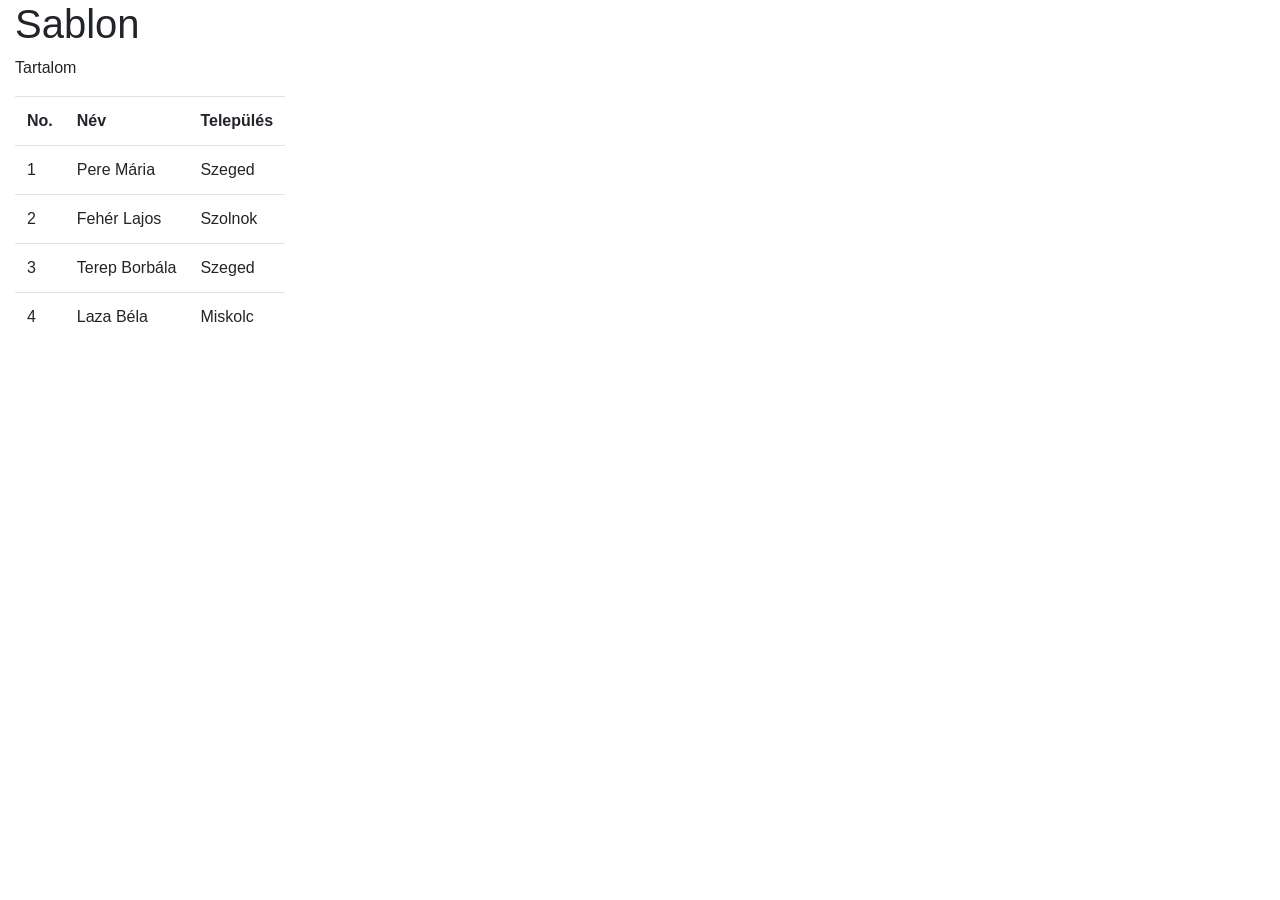
<file: prog/Tablab/index.html>
<!DOCTYPE html>
<html lang="hu">
<head>
    <meta charset="utf-8">
    <title>Sablon</title>
    <link rel="stylesheet" href="https://maxcdn.bootstrapcdn.com/bootstrap/4.5.2/css/bootstrap.min.css">
</head>
<body>

<div class="container-fluid">
    <h1>Sablon</h1>
    <p>Tartalom</p>


    <table class="table table-responsive">
        <tr>
            <th>No.</th>
            <th>Név</th>
            <th>Település</th>
        </tr>
        <tr>
            <td>1</td>
            <td>Pere Mária</td>
            <td>Szeged</td>
        </tr>
        <tr>
            <td>2</td>
            <td>Fehér Lajos</td>
            <td>Szolnok</td>
        </tr>
        <tr>
            <td>3</td>
            <td>Terep Borbála</td>
            <td>Szeged</td>
        </tr>
        <tr>
            <td>4</td>
            <td>Laza Béla</td>
            <td>Miskolc</td>
        </tr>
    </table>

</div>

</body>
</html>
</file>
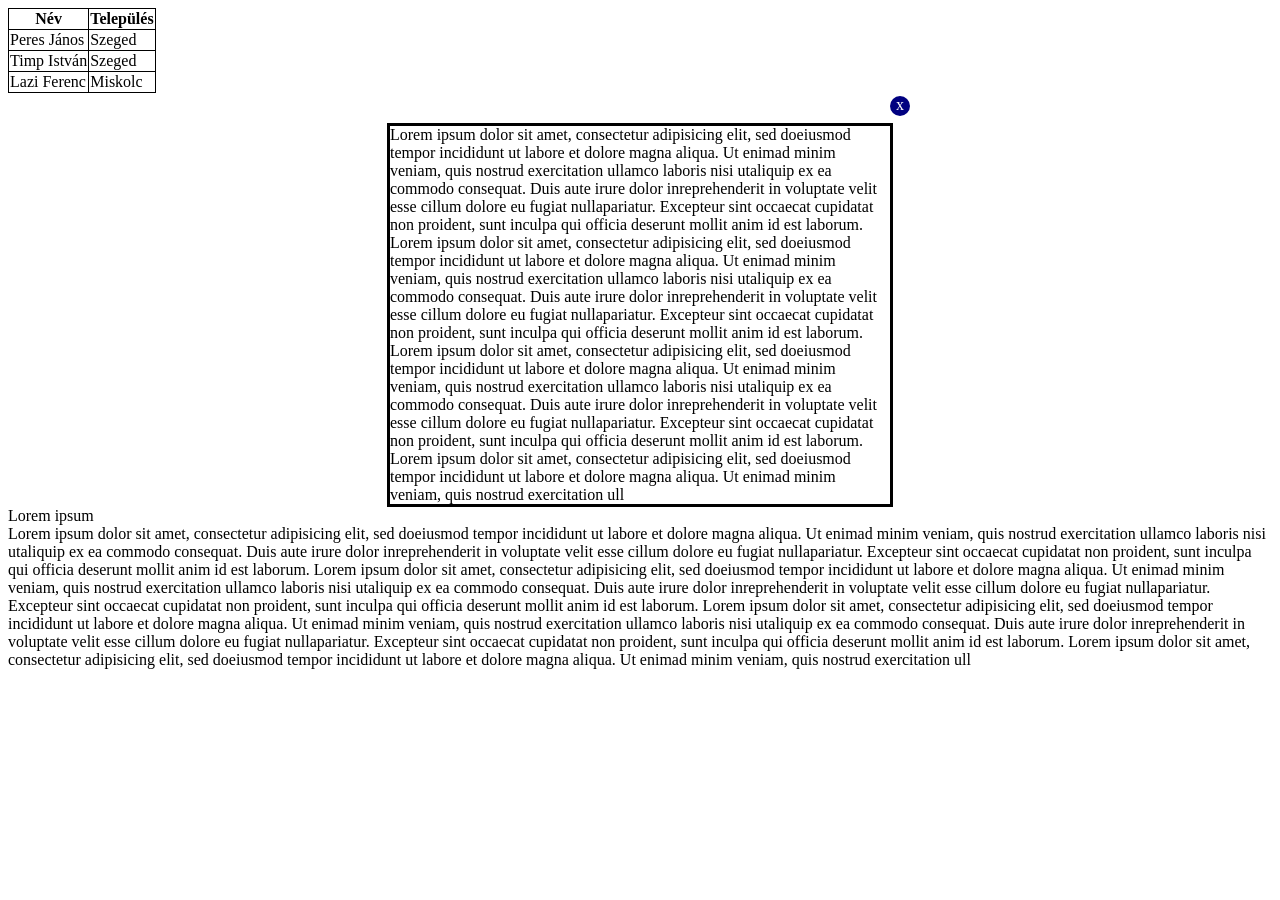
<file: web/blokk/index.html>
<!DOCTYPE html>
<html lang="hu">
<head>
<meta charset="utf-8" />
<title>Blokk</title>
<link rel="stylesheet" href="style.css">
</head>
<body>
    

<table>
    <tr>
        <th>Név</th>
        <th>Település</th>
    </tr>
    <tr>
        <td>Peres János</td>
        <td>Szeged</td>
    </tr>
    <tr>
        <td>Timp István</td>
        <td>Szeged</td>
    </tr>
    <tr>
        <td>Lazi Ferenc</td>
        <td>Miskolc</td>
    </tr>
</table>


<div id="content">

    <div class="belso">
    Lorem ipsum dolor sit amet, consectetur adipisicing elit, sed doeiusmod tempor incididunt ut labore et dolore magna aliqua. Ut enimad minim veniam, quis nostrud exercitation ullamco laboris nisi utaliquip ex ea commodo consequat. Duis aute irure dolor inreprehenderit in voluptate velit esse cillum dolore eu fugiat nullapariatur. Excepteur sint occaecat cupidatat non proident, sunt inculpa qui officia deserunt mollit anim id est laborum. Lorem ipsum dolor sit amet, consectetur adipisicing elit, sed doeiusmod tempor incididunt ut labore et dolore magna aliqua. Ut enimad minim veniam, quis nostrud exercitation ullamco laboris nisi utaliquip ex ea commodo consequat. Duis aute irure dolor inreprehenderit in voluptate velit esse cillum dolore eu fugiat nullapariatur. Excepteur sint occaecat cupidatat non proident, sunt inculpa qui officia deserunt mollit anim id est laborum. Lorem ipsum dolor sit amet, consectetur adipisicing elit, sed doeiusmod tempor incididunt ut labore et dolore magna aliqua. Ut enimad minim veniam, quis nostrud exercitation ullamco laboris nisi utaliquip ex ea commodo consequat. Duis aute irure dolor inreprehenderit in voluptate velit esse cillum dolore eu fugiat nullapariatur. Excepteur sint occaecat cupidatat non proident, sunt inculpa qui officia deserunt mollit anim id est laborum. Lorem ipsum dolor sit amet, consectetur adipisicing elit, sed doeiusmod tempor incididunt ut labore et dolore magna aliqua. Ut enimad minim veniam, quis nostrud exercitation ull
    </div>
</div>

<div class="kozep">Lorem ipsum</div>

<div>
Lorem ipsum dolor sit amet, consectetur adipisicing elit, sed doeiusmod tempor incididunt ut labore et dolore magna aliqua. Ut enimad minim veniam, quis nostrud exercitation ullamco laboris nisi utaliquip ex ea commodo consequat. Duis aute irure dolor inreprehenderit in voluptate velit esse cillum dolore eu fugiat nullapariatur. Excepteur sint occaecat cupidatat non proident, sunt inculpa qui officia deserunt mollit anim id est laborum. Lorem ipsum dolor sit amet, consectetur adipisicing elit, sed doeiusmod tempor incididunt ut labore et dolore magna aliqua. Ut enimad minim veniam, quis nostrud exercitation ullamco laboris nisi utaliquip ex ea commodo consequat. Duis aute irure dolor inreprehenderit in voluptate velit esse cillum dolore eu fugiat nullapariatur. Excepteur sint occaecat cupidatat non proident, sunt inculpa qui officia deserunt mollit anim id est laborum. Lorem ipsum dolor sit amet, consectetur adipisicing elit, sed doeiusmod tempor incididunt ut labore et dolore magna aliqua. Ut enimad minim veniam, quis nostrud exercitation ullamco laboris nisi utaliquip ex ea commodo consequat. Duis aute irure dolor inreprehenderit in voluptate velit esse cillum dolore eu fugiat nullapariatur. Excepteur sint occaecat cupidatat non proident, sunt inculpa qui officia deserunt mollit anim id est laborum. Lorem ipsum dolor sit amet, consectetur adipisicing elit, sed doeiusmod tempor incididunt ut labore et dolore magna aliqua. Ut enimad minim veniam, quis nostrud exercitation ull
</div>






</body>
</html>
</file>
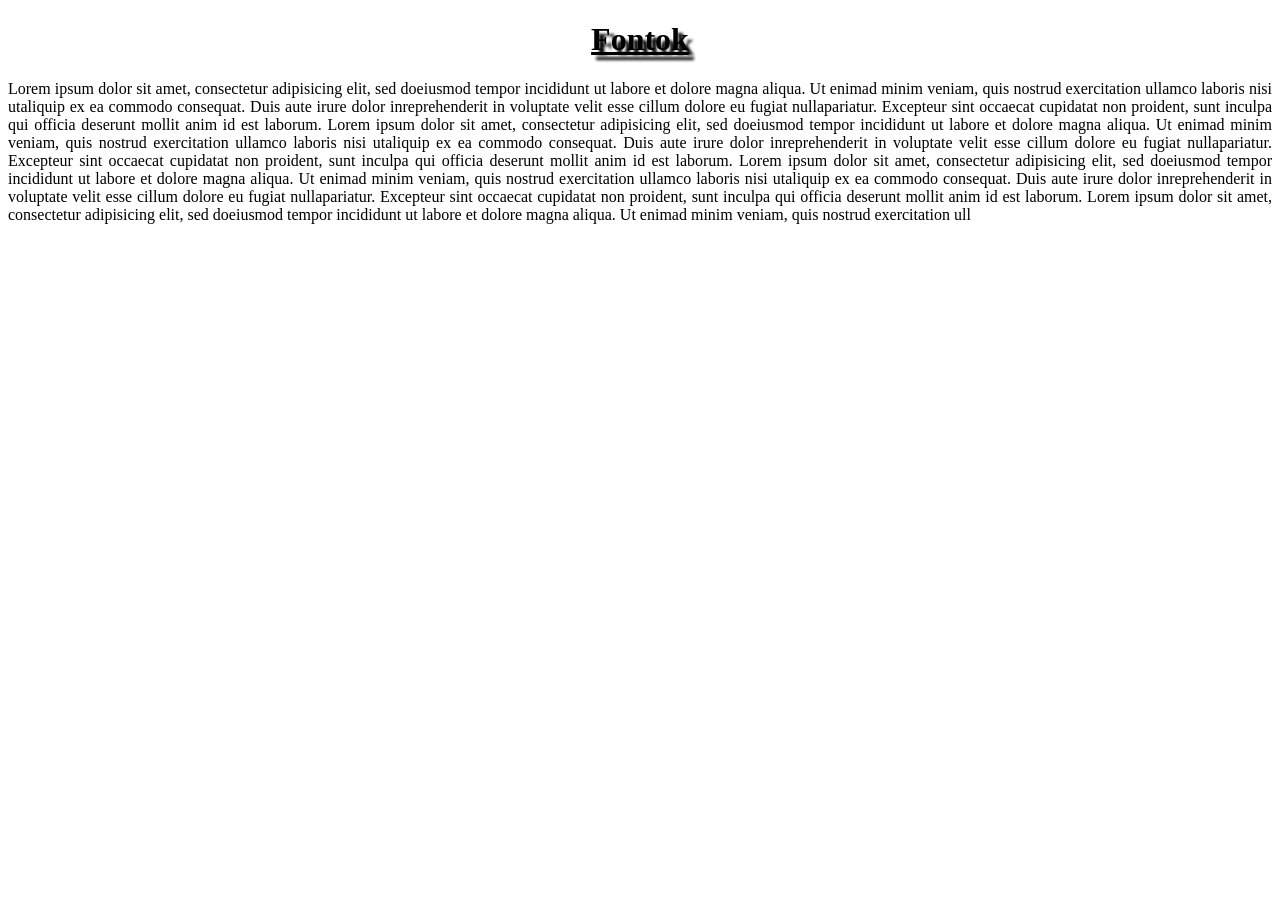
<file: web/font/index.html>
<!-- index.html -->
<!-- Nagy János, 2020-11-05 -->
<!DOCTYPE html>
<html lang="hu">
<head>
    <meta charset="utf-8" />
    <title>fontok</title>
    <link rel="stylesheet" href="style.css">
</head>
<body>

    <h1>Fontok</h1>

    <p>
    Lorem ipsum dolor sit amet, consectetur adipisicing elit, sed doeiusmod tempor incididunt ut labore et dolore magna aliqua. Ut enimad minim veniam, quis nostrud exercitation ullamco laboris nisi utaliquip ex ea commodo consequat. Duis aute irure dolor inreprehenderit in voluptate velit esse cillum dolore eu fugiat nullapariatur. Excepteur sint occaecat cupidatat non proident, sunt inculpa qui officia deserunt mollit anim id est laborum. Lorem ipsum dolor sit amet, consectetur adipisicing elit, sed doeiusmod tempor incididunt ut labore et dolore magna aliqua. Ut enimad minim veniam, quis nostrud exercitation ullamco laboris nisi utaliquip ex ea commodo consequat. Duis aute irure dolor inreprehenderit in voluptate velit esse cillum dolore eu fugiat nullapariatur. Excepteur sint occaecat cupidatat non proident, sunt inculpa qui officia deserunt mollit anim id est laborum. Lorem ipsum dolor sit amet, consectetur adipisicing elit, sed doeiusmod tempor incididunt ut labore et dolore magna aliqua. Ut enimad minim veniam, quis nostrud exercitation ullamco laboris nisi utaliquip ex ea commodo consequat. Duis aute irure dolor inreprehenderit in voluptate velit esse cillum dolore eu fugiat nullapariatur. Excepteur sint occaecat cupidatat non proident, sunt inculpa qui officia deserunt mollit anim id est laborum. Lorem ipsum dolor sit amet, consectetur adipisicing elit, sed doeiusmod tempor incididunt ut labore et dolore magna aliqua. Ut enimad minim veniam, quis nostrud exercitation ull
    </p>


</body>
</html>
</file>
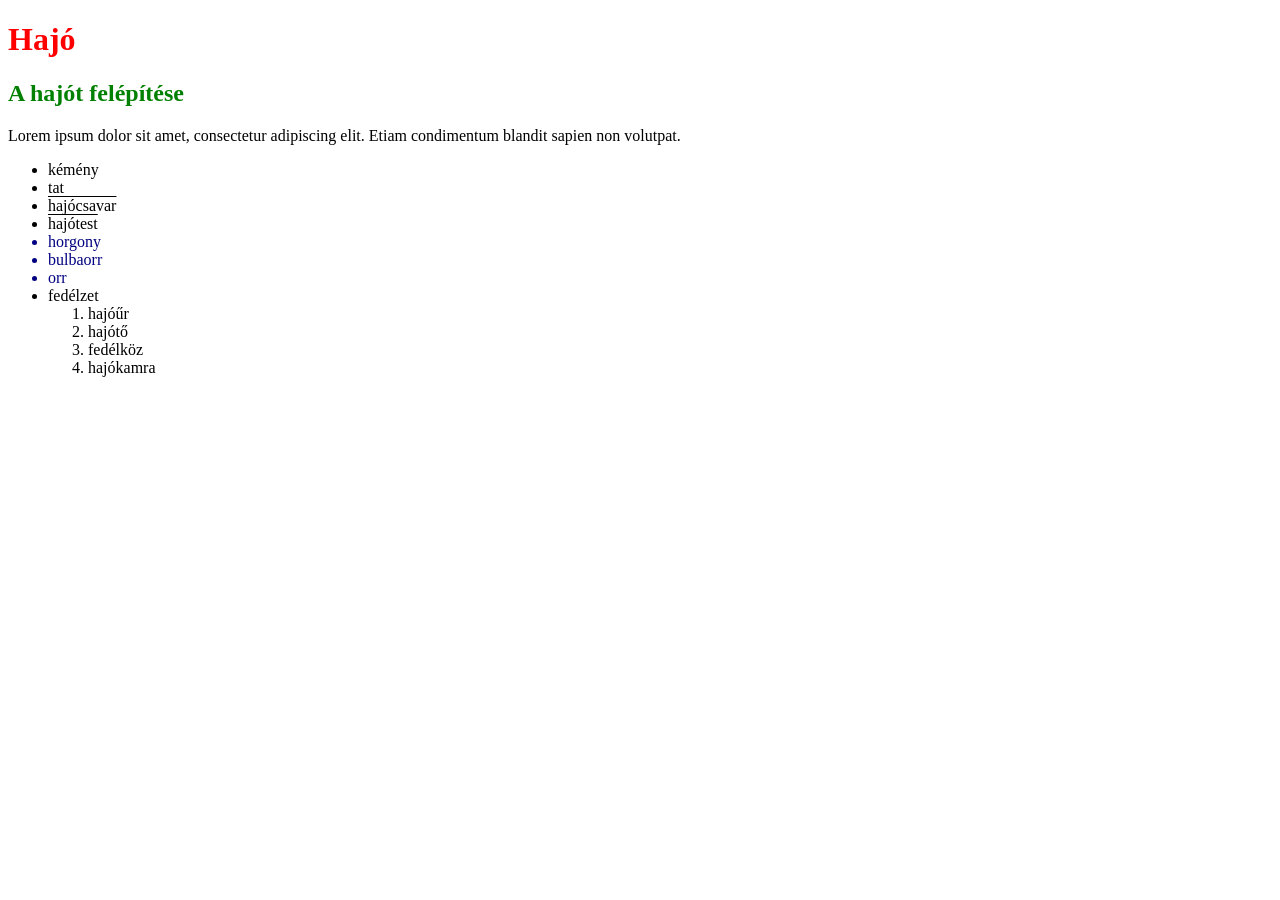
<file: web/hajo/index.html>
<!DOCTYPE html>
<!-- Nagy János 2020-11-12, esti szoft1 -->
<html lang="hu">
<head>
<meta charset="utf-8" />
<title>Hajó</title>
<link rel="stylesheet" href="style.css">

</head>
<body>

<h1>Hajó</h1>
<h2>A hajót felépítése</h2>
<p>
Lorem ipsum dolor sit amet, consectetur adipiscing elit. Etiam condimentum blandit sapien non volutpat. 
</p>

<ul>
    <li>kémény</li>
    <li>tat</li>
    <li class="felul">hajócsavar</li>
    <li class="felul">hajótest</li>
    <li class="kek">horgony</li>
    <li class="kek">bulbaorr</li>
    <li class="kek">orr</li>
    <li>fedélzet
        <ol>
            <li>hajóűr</li>
            <li>hajótő</li>
            <li>fedélköz</li>
            <li>hajókamra</li>
        </ol>
    </li>
</ul>


</body>
</html>
</file>
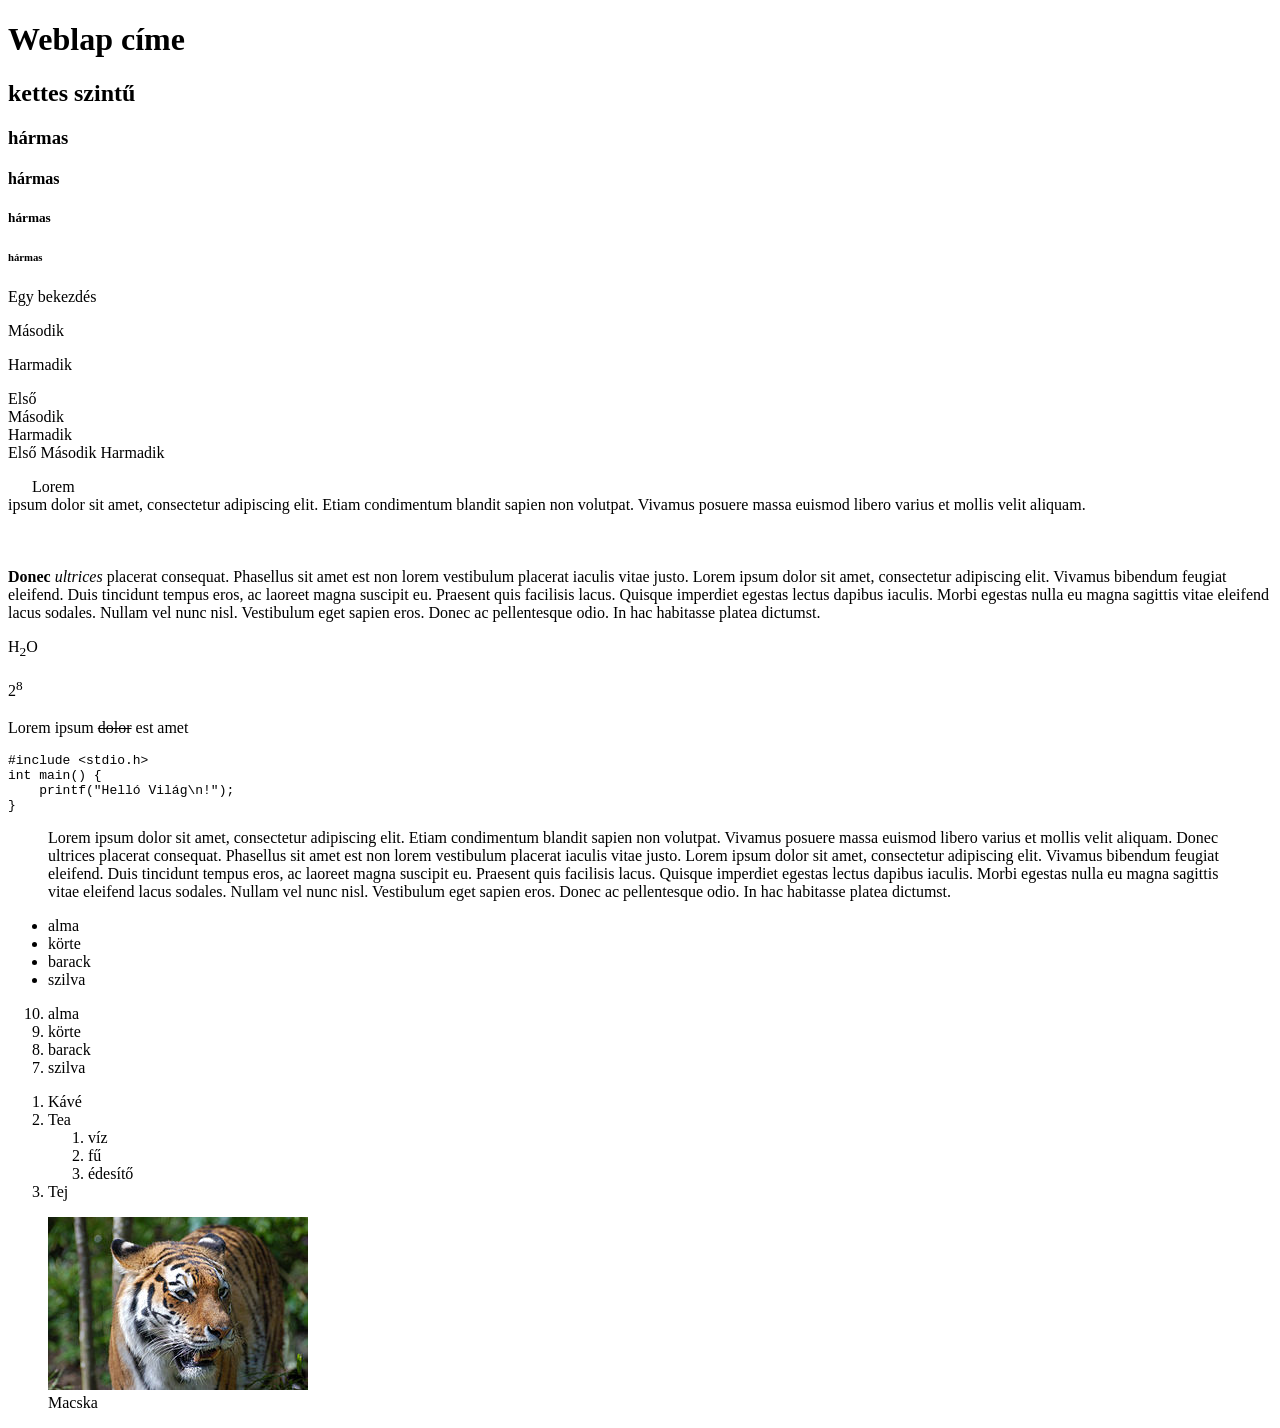
<file: web/Hello/index.html>
<!DOCTYPE html>
<html lang="hu">
<head>
<title>Cím</title>

<meta charset="utf-8">

<!-- Sallai András -->
<!-- Külker -->
<!-- Budapest -->

</head>
<body>
 
<h1>Weblap címe</h1>
<h2>kettes szintű</h2>
<h3>hármas</h3>
<h4>hármas</h4>
<h5>hármas</h5>
<h6>hármas</h6>


<p>Egy bekezdés</p>
<p>Második</p>
<p>Harmadik</p>

<div>Első</div>
<div>Második</div>
<div>Harmadik</div>

<span>Első</span>
<span>Második</span>
<span>Harmadik</span>

<p>
&nbsp;&nbsp;&nbsp;&nbsp;&nbsp;   Lorem 
<br>


ipsum dolor sit amet, consectetur adipiscing elit. Etiam condimentum blandit sapien non volutpat. Vivamus posuere massa euismod libero varius et mollis velit aliquam. 
<br>
<br>
<br>
<br>



<b>Donec</b> <i>ultrices</i> placerat consequat. Phasellus sit amet est non lorem vestibulum placerat iaculis vitae justo. Lorem ipsum dolor sit amet, consectetur adipiscing elit. Vivamus bibendum feugiat eleifend. Duis tincidunt tempus eros, ac laoreet magna suscipit eu. Praesent quis facilisis lacus. Quisque imperdiet egestas lectus dapibus iaculis. Morbi egestas nulla eu magna sagittis vitae eleifend lacus sodales. Nullam vel nunc nisl. Vestibulum eget sapien eros. Donec ac pellentesque odio. In hac habitasse platea dictumst.


</p>

<p>
H<sub>2</sub>O
<br><br>

2<sup>8</sup>
<br><br>

Lorem ipsum <del>dolor</del> est amet

</p>

<p>
<pre>
#include &lt;stdio.h&gt;
int main() {
    printf("Helló Világ\n!");
}
</pre>
</p>

<blockquote>
Lorem ipsum dolor sit amet, consectetur adipiscing elit. Etiam condimentum blandit sapien non volutpat. Vivamus posuere massa euismod libero varius et mollis velit aliquam. 
Donec ultrices placerat consequat. Phasellus sit amet est non lorem vestibulum placerat iaculis vitae justo. Lorem ipsum dolor sit amet, consectetur adipiscing elit. Vivamus bibendum feugiat eleifend. Duis tincidunt tempus eros, ac laoreet magna suscipit eu. Praesent quis facilisis lacus. Quisque imperdiet egestas lectus dapibus iaculis. Morbi egestas nulla eu magna sagittis vitae eleifend lacus sodales. Nullam vel nunc nisl. Vestibulum eget sapien eros. Donec ac pellentesque odio. In hac habitasse platea dictumst.
</blockquote>    

<ul>
    <li>alma</li>
    <li>körte</li>
    <li>barack</li>
    <li>szilva</li>
</ul>

<ol start="10" reversed>
    <li>alma</li>
    <li>körte</li>
    <li>barack</li>
    <li>szilva</li>
</ol>


<ol>
  <li>Kávé</li>
  <li>Tea
  
    <ol>
      <li>víz</li>
      <li>fű</li>
      <li>édesítő</li>
    </ol>
  </li>
  
  <li>Tej</li>
</ol>


<figure>
    
<img src="macska.jpeg" alt="Macska">

<figcaption>Macska</figcaption>
</figure>





</body>
</html>
</file>
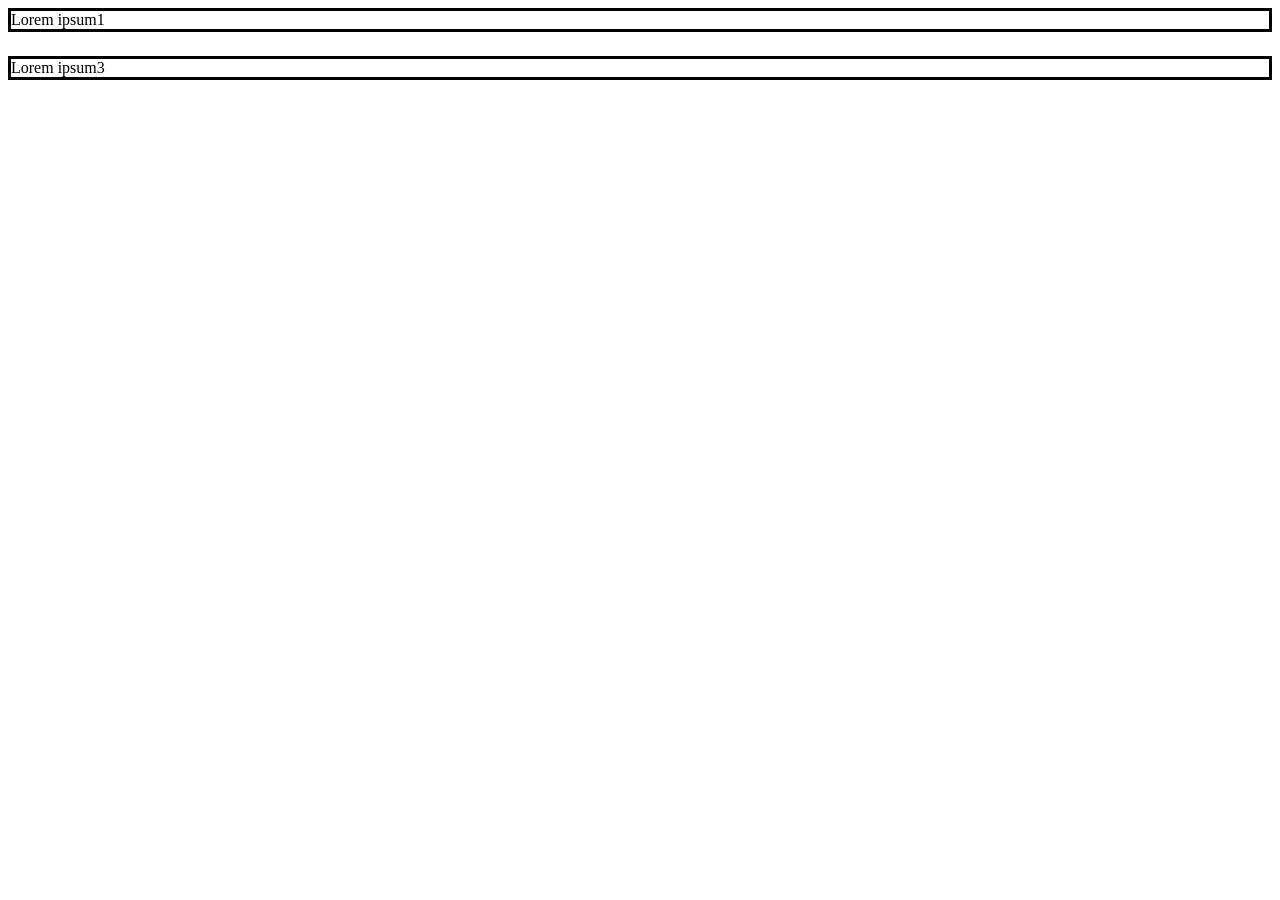
<file: web/megjel/index.html>
<!DOCTYPE html>
<html lang="hu">
<head>
<meta charset="utf-8" />
<title>névtelen</title>
<link rel="stylesheet" href="style.css">
</head>
<body>


<div>
Lorem ipsum1
</div>
<div class="koz">
Lorem ipsum2
</div>
<div>
Lorem ipsum3
</div>


</body>
</html>
</file>
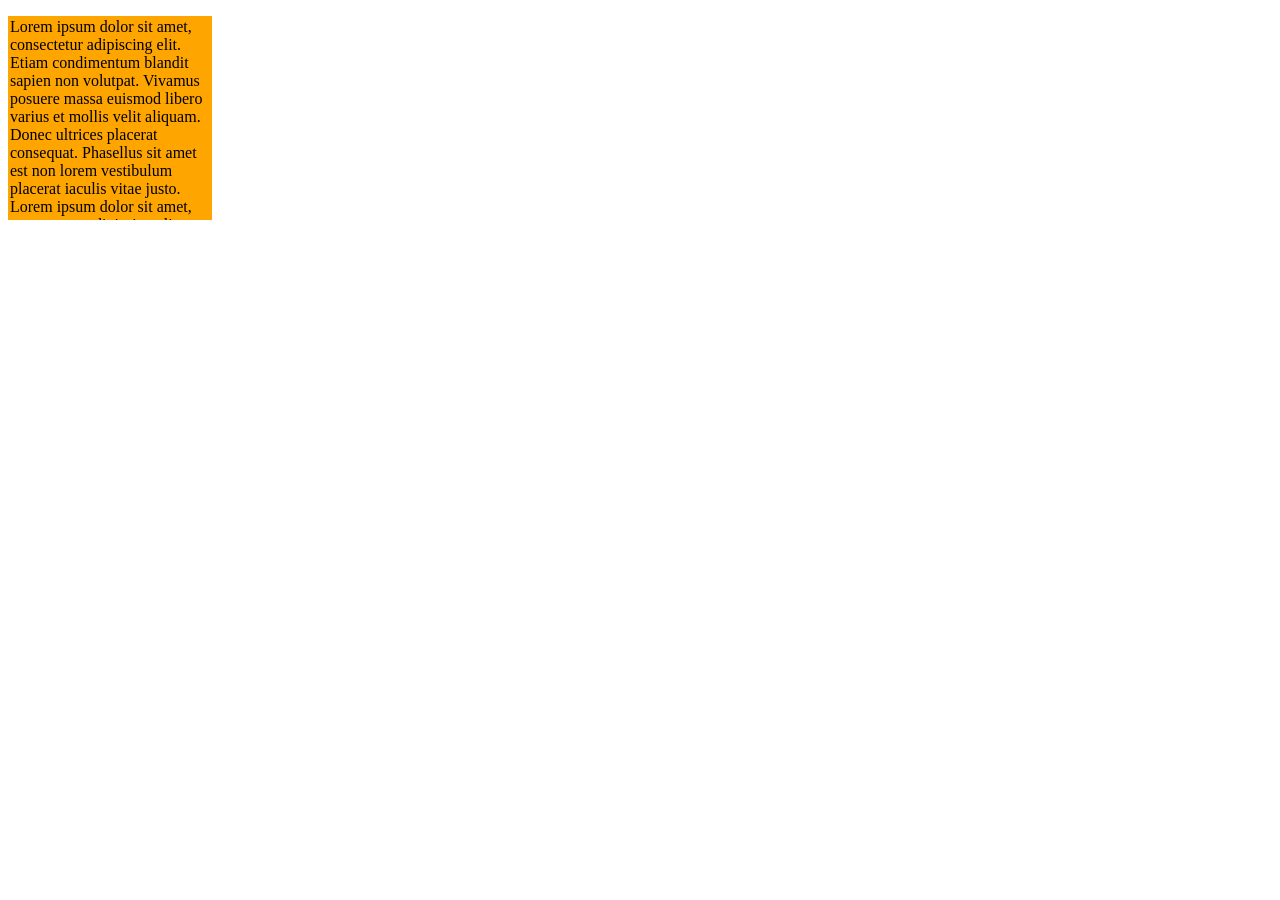
<file: web/overf/index.html>
<!DOCTYPE html>
<html lang="hu">
<head>
<meta charset="utf-8" />
<title>névtelen</title>
<style>
p {
   width: 200px;
   height: 200px;
   background-color: orange;
   overflow-y: scroll;
   overflow-x: hidden;
   padding: 2px;
}

</style>
</head>
<body>

<p>
Lorem ipsum dolor sit amet, consectetur adipiscing elit. Etiam condimentum blandit sapien non volutpat. Vivamus posuere massa euismod libero varius et mollis velit aliquam. Donec ultrices placerat consequat. Phasellus sit amet est non lorem vestibulum placerat iaculis vitae justo. Lorem ipsum dolor sit amet, consectetur adipiscing elit. Vivamus bibendum feugiat eleifend. Duis tincidunt tempus eros, ac laoreet magna suscipit eu. Praesent quis facilisis lacus. Quisque imperdiet egestas lectus dapibus iaculis. Morbi egestas nulla eu magna sagittis vitae eleifend lacus sodales. Nullam vel nunc nisl. Vestibulum eget sapien eros. Donec ac pellentesque odio. In hac habitasse platea dictumst.
</p>



</body>
</html>
</file>
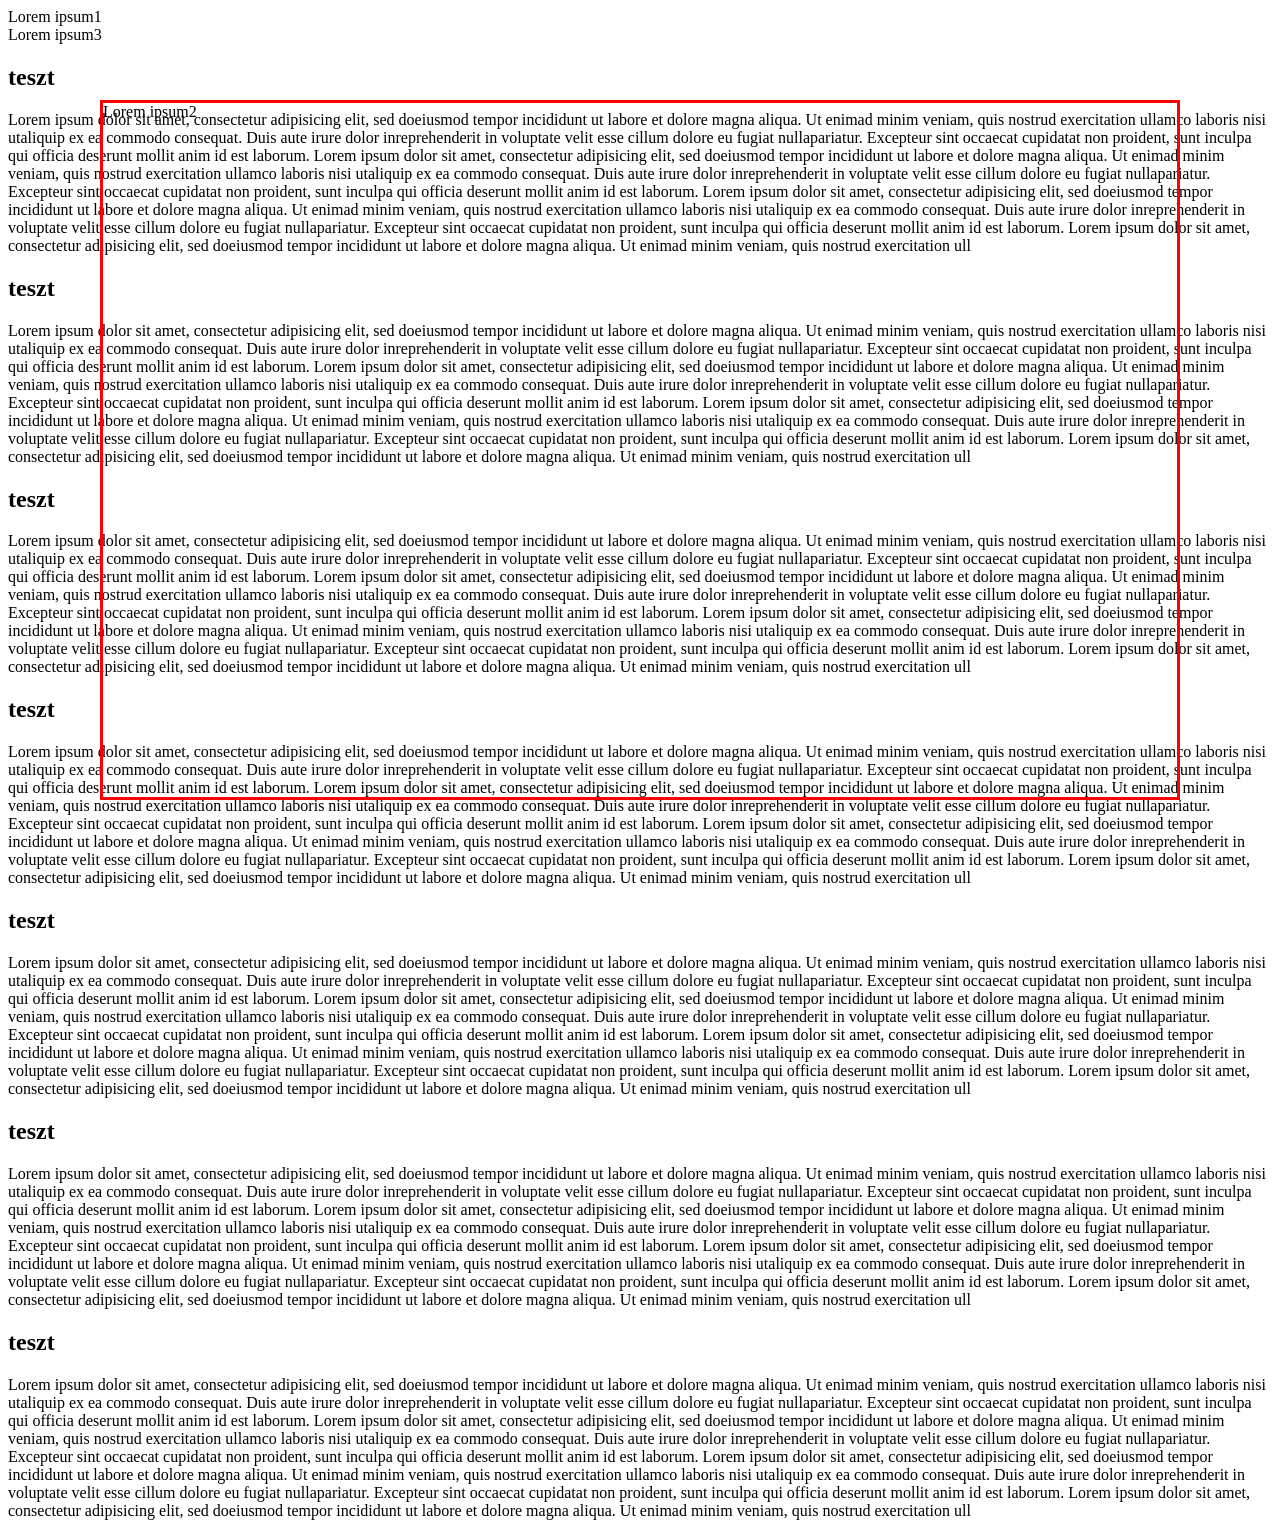
<file: web/pozi/index.html>
<!DOCTYPE html>
<html lang="hu">
<head>
<meta charset="utf-8" />
<title>névtelen</title>
<link rel="stylesheet" href="style.css">
</head>
<body>
    
<div>Lorem ipsum1</div>

<div class="koz">Lorem ipsum2</div>

<div>Lorem ipsum3</div>    

<h2>teszt</h2>
<div>
Lorem ipsum dolor sit amet, consectetur adipisicing elit, sed doeiusmod tempor incididunt ut labore et dolore magna aliqua. Ut enimad minim veniam, quis nostrud exercitation ullamco laboris nisi utaliquip ex ea commodo consequat. Duis aute irure dolor inreprehenderit in voluptate velit esse cillum dolore eu fugiat nullapariatur. Excepteur sint occaecat cupidatat non proident, sunt inculpa qui officia deserunt mollit anim id est laborum. Lorem ipsum dolor sit amet, consectetur adipisicing elit, sed doeiusmod tempor incididunt ut labore et dolore magna aliqua. Ut enimad minim veniam, quis nostrud exercitation ullamco laboris nisi utaliquip ex ea commodo consequat. Duis aute irure dolor inreprehenderit in voluptate velit esse cillum dolore eu fugiat nullapariatur. Excepteur sint occaecat cupidatat non proident, sunt inculpa qui officia deserunt mollit anim id est laborum. Lorem ipsum dolor sit amet, consectetur adipisicing elit, sed doeiusmod tempor incididunt ut labore et dolore magna aliqua. Ut enimad minim veniam, quis nostrud exercitation ullamco laboris nisi utaliquip ex ea commodo consequat. Duis aute irure dolor inreprehenderit in voluptate velit esse cillum dolore eu fugiat nullapariatur. Excepteur sint occaecat cupidatat non proident, sunt inculpa qui officia deserunt mollit anim id est laborum. Lorem ipsum dolor sit amet, consectetur adipisicing elit, sed doeiusmod tempor incididunt ut labore et dolore magna aliqua. Ut enimad minim veniam, quis nostrud exercitation ull
</div>

<h2>teszt</h2>
<div>
Lorem ipsum dolor sit amet, consectetur adipisicing elit, sed doeiusmod tempor incididunt ut labore et dolore magna aliqua. Ut enimad minim veniam, quis nostrud exercitation ullamco laboris nisi utaliquip ex ea commodo consequat. Duis aute irure dolor inreprehenderit in voluptate velit esse cillum dolore eu fugiat nullapariatur. Excepteur sint occaecat cupidatat non proident, sunt inculpa qui officia deserunt mollit anim id est laborum. Lorem ipsum dolor sit amet, consectetur adipisicing elit, sed doeiusmod tempor incididunt ut labore et dolore magna aliqua. Ut enimad minim veniam, quis nostrud exercitation ullamco laboris nisi utaliquip ex ea commodo consequat. Duis aute irure dolor inreprehenderit in voluptate velit esse cillum dolore eu fugiat nullapariatur. Excepteur sint occaecat cupidatat non proident, sunt inculpa qui officia deserunt mollit anim id est laborum. Lorem ipsum dolor sit amet, consectetur adipisicing elit, sed doeiusmod tempor incididunt ut labore et dolore magna aliqua. Ut enimad minim veniam, quis nostrud exercitation ullamco laboris nisi utaliquip ex ea commodo consequat. Duis aute irure dolor inreprehenderit in voluptate velit esse cillum dolore eu fugiat nullapariatur. Excepteur sint occaecat cupidatat non proident, sunt inculpa qui officia deserunt mollit anim id est laborum. Lorem ipsum dolor sit amet, consectetur adipisicing elit, sed doeiusmod tempor incididunt ut labore et dolore magna aliqua. Ut enimad minim veniam, quis nostrud exercitation ull
</div>

<h2>teszt</h2>
<div>
Lorem ipsum dolor sit amet, consectetur adipisicing elit, sed doeiusmod tempor incididunt ut labore et dolore magna aliqua. Ut enimad minim veniam, quis nostrud exercitation ullamco laboris nisi utaliquip ex ea commodo consequat. Duis aute irure dolor inreprehenderit in voluptate velit esse cillum dolore eu fugiat nullapariatur. Excepteur sint occaecat cupidatat non proident, sunt inculpa qui officia deserunt mollit anim id est laborum. Lorem ipsum dolor sit amet, consectetur adipisicing elit, sed doeiusmod tempor incididunt ut labore et dolore magna aliqua. Ut enimad minim veniam, quis nostrud exercitation ullamco laboris nisi utaliquip ex ea commodo consequat. Duis aute irure dolor inreprehenderit in voluptate velit esse cillum dolore eu fugiat nullapariatur. Excepteur sint occaecat cupidatat non proident, sunt inculpa qui officia deserunt mollit anim id est laborum. Lorem ipsum dolor sit amet, consectetur adipisicing elit, sed doeiusmod tempor incididunt ut labore et dolore magna aliqua. Ut enimad minim veniam, quis nostrud exercitation ullamco laboris nisi utaliquip ex ea commodo consequat. Duis aute irure dolor inreprehenderit in voluptate velit esse cillum dolore eu fugiat nullapariatur. Excepteur sint occaecat cupidatat non proident, sunt inculpa qui officia deserunt mollit anim id est laborum. Lorem ipsum dolor sit amet, consectetur adipisicing elit, sed doeiusmod tempor incididunt ut labore et dolore magna aliqua. Ut enimad minim veniam, quis nostrud exercitation ull
</div>

<h2>teszt</h2>
<div>
Lorem ipsum dolor sit amet, consectetur adipisicing elit, sed doeiusmod tempor incididunt ut labore et dolore magna aliqua. Ut enimad minim veniam, quis nostrud exercitation ullamco laboris nisi utaliquip ex ea commodo consequat. Duis aute irure dolor inreprehenderit in voluptate velit esse cillum dolore eu fugiat nullapariatur. Excepteur sint occaecat cupidatat non proident, sunt inculpa qui officia deserunt mollit anim id est laborum. Lorem ipsum dolor sit amet, consectetur adipisicing elit, sed doeiusmod tempor incididunt ut labore et dolore magna aliqua. Ut enimad minim veniam, quis nostrud exercitation ullamco laboris nisi utaliquip ex ea commodo consequat. Duis aute irure dolor inreprehenderit in voluptate velit esse cillum dolore eu fugiat nullapariatur. Excepteur sint occaecat cupidatat non proident, sunt inculpa qui officia deserunt mollit anim id est laborum. Lorem ipsum dolor sit amet, consectetur adipisicing elit, sed doeiusmod tempor incididunt ut labore et dolore magna aliqua. Ut enimad minim veniam, quis nostrud exercitation ullamco laboris nisi utaliquip ex ea commodo consequat. Duis aute irure dolor inreprehenderit in voluptate velit esse cillum dolore eu fugiat nullapariatur. Excepteur sint occaecat cupidatat non proident, sunt inculpa qui officia deserunt mollit anim id est laborum. Lorem ipsum dolor sit amet, consectetur adipisicing elit, sed doeiusmod tempor incididunt ut labore et dolore magna aliqua. Ut enimad minim veniam, quis nostrud exercitation ull
</div>

<h2>teszt</h2>
<div>
Lorem ipsum dolor sit amet, consectetur adipisicing elit, sed doeiusmod tempor incididunt ut labore et dolore magna aliqua. Ut enimad minim veniam, quis nostrud exercitation ullamco laboris nisi utaliquip ex ea commodo consequat. Duis aute irure dolor inreprehenderit in voluptate velit esse cillum dolore eu fugiat nullapariatur. Excepteur sint occaecat cupidatat non proident, sunt inculpa qui officia deserunt mollit anim id est laborum. Lorem ipsum dolor sit amet, consectetur adipisicing elit, sed doeiusmod tempor incididunt ut labore et dolore magna aliqua. Ut enimad minim veniam, quis nostrud exercitation ullamco laboris nisi utaliquip ex ea commodo consequat. Duis aute irure dolor inreprehenderit in voluptate velit esse cillum dolore eu fugiat nullapariatur. Excepteur sint occaecat cupidatat non proident, sunt inculpa qui officia deserunt mollit anim id est laborum. Lorem ipsum dolor sit amet, consectetur adipisicing elit, sed doeiusmod tempor incididunt ut labore et dolore magna aliqua. Ut enimad minim veniam, quis nostrud exercitation ullamco laboris nisi utaliquip ex ea commodo consequat. Duis aute irure dolor inreprehenderit in voluptate velit esse cillum dolore eu fugiat nullapariatur. Excepteur sint occaecat cupidatat non proident, sunt inculpa qui officia deserunt mollit anim id est laborum. Lorem ipsum dolor sit amet, consectetur adipisicing elit, sed doeiusmod tempor incididunt ut labore et dolore magna aliqua. Ut enimad minim veniam, quis nostrud exercitation ull
</div>

<h2>teszt</h2>
<div>
Lorem ipsum dolor sit amet, consectetur adipisicing elit, sed doeiusmod tempor incididunt ut labore et dolore magna aliqua. Ut enimad minim veniam, quis nostrud exercitation ullamco laboris nisi utaliquip ex ea commodo consequat. Duis aute irure dolor inreprehenderit in voluptate velit esse cillum dolore eu fugiat nullapariatur. Excepteur sint occaecat cupidatat non proident, sunt inculpa qui officia deserunt mollit anim id est laborum. Lorem ipsum dolor sit amet, consectetur adipisicing elit, sed doeiusmod tempor incididunt ut labore et dolore magna aliqua. Ut enimad minim veniam, quis nostrud exercitation ullamco laboris nisi utaliquip ex ea commodo consequat. Duis aute irure dolor inreprehenderit in voluptate velit esse cillum dolore eu fugiat nullapariatur. Excepteur sint occaecat cupidatat non proident, sunt inculpa qui officia deserunt mollit anim id est laborum. Lorem ipsum dolor sit amet, consectetur adipisicing elit, sed doeiusmod tempor incididunt ut labore et dolore magna aliqua. Ut enimad minim veniam, quis nostrud exercitation ullamco laboris nisi utaliquip ex ea commodo consequat. Duis aute irure dolor inreprehenderit in voluptate velit esse cillum dolore eu fugiat nullapariatur. Excepteur sint occaecat cupidatat non proident, sunt inculpa qui officia deserunt mollit anim id est laborum. Lorem ipsum dolor sit amet, consectetur adipisicing elit, sed doeiusmod tempor incididunt ut labore et dolore magna aliqua. Ut enimad minim veniam, quis nostrud exercitation ull
</div>

<h2>teszt</h2>
<div>
Lorem ipsum dolor sit amet, consectetur adipisicing elit, sed doeiusmod tempor incididunt ut labore et dolore magna aliqua. Ut enimad minim veniam, quis nostrud exercitation ullamco laboris nisi utaliquip ex ea commodo consequat. Duis aute irure dolor inreprehenderit in voluptate velit esse cillum dolore eu fugiat nullapariatur. Excepteur sint occaecat cupidatat non proident, sunt inculpa qui officia deserunt mollit anim id est laborum. Lorem ipsum dolor sit amet, consectetur adipisicing elit, sed doeiusmod tempor incididunt ut labore et dolore magna aliqua. Ut enimad minim veniam, quis nostrud exercitation ullamco laboris nisi utaliquip ex ea commodo consequat. Duis aute irure dolor inreprehenderit in voluptate velit esse cillum dolore eu fugiat nullapariatur. Excepteur sint occaecat cupidatat non proident, sunt inculpa qui officia deserunt mollit anim id est laborum. Lorem ipsum dolor sit amet, consectetur adipisicing elit, sed doeiusmod tempor incididunt ut labore et dolore magna aliqua. Ut enimad minim veniam, quis nostrud exercitation ullamco laboris nisi utaliquip ex ea commodo consequat. Duis aute irure dolor inreprehenderit in voluptate velit esse cillum dolore eu fugiat nullapariatur. Excepteur sint occaecat cupidatat non proident, sunt inculpa qui officia deserunt mollit anim id est laborum. Lorem ipsum dolor sit amet, consectetur adipisicing elit, sed doeiusmod tempor incididunt ut labore et dolore magna aliqua. Ut enimad minim veniam, quis nostrud exercitation ull
</div>
    

</body>
</html>
</file>
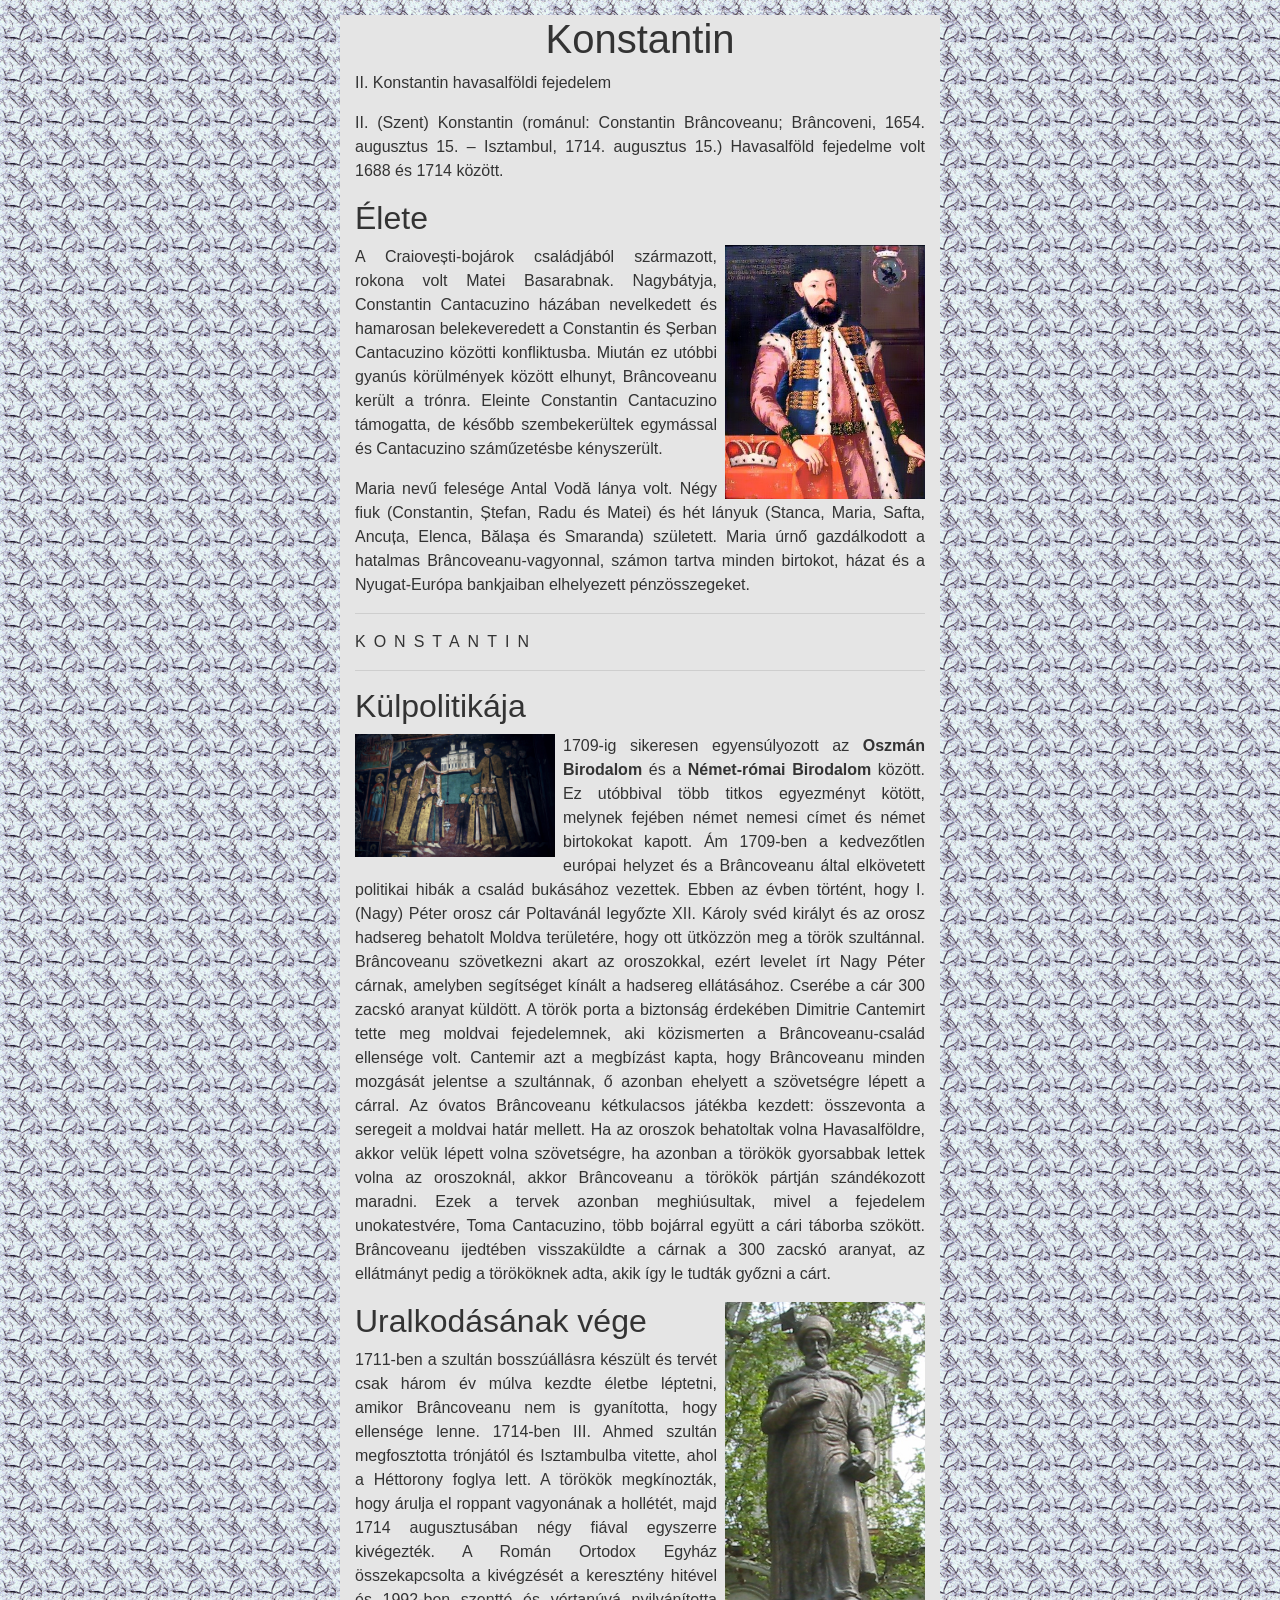
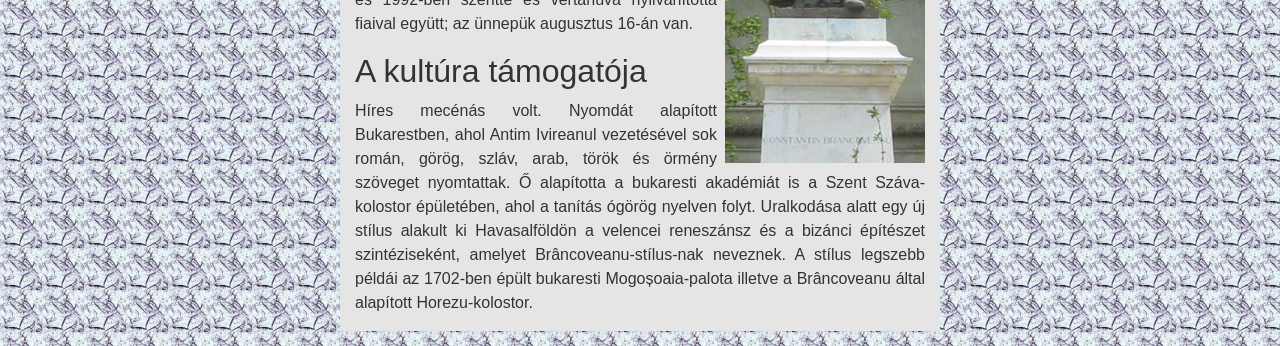
<file: prog/agazati/src/index.html>
<!DOCTYPE html>
<html lang="hu">
<head>
	<meta charset="utf-8">
	<title></title>
<meta name="viewport" content="width=device-width, initial-scale=1">
<link rel="stylesheet" href="https://cdn.jsdelivr.net/npm/bootstrap@4.5.3/dist/css/bootstrap.min.css" integrity="sha384-TX8t27EcRE3e/ihU7zmQxVncDAy5uIKz4rEkgIXeMed4M0jlfIDPvg6uqKI2xXr2" crossorigin="anonymous">
<link rel="stylesheet" href="style.css">

</head>
<body>

<div class="container content">
	<div class="row">
		<div class="col">
			<h1>Konstantin</h1>
			<p>
			II. Konstantin havasalföldi fejedelem
			</p>
		</div>
	</div>

	<div class="row">
		<div class="col">

<p>
II. (Szent) Konstantin (románul: Constantin Brâncoveanu; Brâncoveni, 1654. augusztus 15. – Isztambul, 1714. augusztus 15.) Havasalföld fejedelme volt 1688 és 1714 között.
</p>

<h2>Élete</h2>

<img src="constantin_01.jpg" alt="Konstantin"
class="kep1">
<p>
A Craiovești-bojárok családjából származott, rokona volt Matei Basarabnak. Nagybátyja, Constantin Cantacuzino házában nevelkedett és hamarosan belekeveredett a Constantin és Șerban Cantacuzino közötti konfliktusba. Miután ez utóbbi gyanús körülmények között elhunyt, Brâncoveanu került a trónra. Eleinte Constantin Cantacuzino támogatta, de később szembekerültek egymással és Cantacuzino száműzetésbe kényszerült.
</p>

<p>
Maria nevű felesége Antal Vodă lánya volt. Négy fiuk (Constantin, Ștefan, Radu és Matei) és hét lányuk (Stanca, Maria, Safta, Ancuța, Elenca, Bălașa és Smaranda) született. Maria úrnő gazdálkodott a hatalmas Brâncoveanu-vagyonnal, számon tartva minden birtokot, házat és a Nyugat-Európa bankjaiban elhelyezett pénzösszegeket.
</p>

<hr class="vonalas">
<p class="vonalkoz">Konstantin</p>
<hr class="vonalas">

<h2>Külpolitikája</h2>

<img src="constantin_02.jpg" alt="Konstantin"
class="kep2">
<p>
1709-ig sikeresen egyensúlyozott az <b>Oszmán Birodalom</b> és a <b>Német-római Birodalom</b> között. Ez utóbbival több titkos egyezményt kötött, melynek fejében német nemesi címet és német birtokokat kapott. Ám 1709-ben a kedvezőtlen európai helyzet és a Brâncoveanu által elkövetett politikai hibák a család bukásához vezettek. Ebben az évben történt, hogy I. (Nagy) Péter orosz cár Poltavánál legyőzte XII. Károly svéd királyt és az orosz hadsereg behatolt Moldva területére, hogy ott ütközzön meg a török szultánnal. Brâncoveanu szövetkezni akart az oroszokkal, ezért levelet írt Nagy Péter cárnak, amelyben segítséget kínált a hadsereg ellátásához. Cserébe a cár 300 zacskó aranyat küldött. A török porta a biztonság érdekében Dimitrie Cantemirt tette meg moldvai fejedelemnek, aki közismerten a Brâncoveanu-család ellensége volt. Cantemir azt a megbízást kapta, hogy Brâncoveanu minden mozgását jelentse a szultánnak, ő azonban ehelyett a szövetségre lépett a cárral. Az óvatos Brâncoveanu kétkulacsos játékba kezdett: összevonta a seregeit a moldvai határ mellett. Ha az oroszok behatoltak volna Havasalföldre, akkor velük lépett volna szövetségre, ha azonban a törökök gyorsabbak lettek volna az oroszoknál, akkor Brâncoveanu a törökök pártján szándékozott maradni. Ezek a tervek azonban meghiúsultak, mivel a fejedelem unokatestvére, Toma Cantacuzino, több bojárral együtt a cári táborba szökött. Brâncoveanu ijedtében visszaküldte a cárnak a 300 zacskó aranyat, az ellátmányt pedig a törököknek adta, akik így le tudták győzni a cárt.
</p>

<h2 class="uralkod">Uralkodásának vége</h2>
<img src="constantin_03.jpg" alt="Konstantin"
class="kep3">

<p>
1711-ben a szultán bosszúállásra készült és tervét csak három év múlva kezdte életbe léptetni, amikor Brâncoveanu nem is gyanította, hogy ellensége lenne. 1714-ben III. Ahmed szultán megfosztotta trónjától és Isztambulba vitette, ahol a Héttorony foglya lett. A törökök megkínozták, hogy árulja el roppant vagyonának a hollétét, majd 1714 augusztusában négy fiával egyszerre kivégezték. A Román Ortodox Egyház összekapcsolta a kivégzését a keresztény hitével és 1992-ben szentté és vértanúvá nyilvánította fiaival együtt; az ünnepük augusztus 16-án van.
</p>

<h2>A kultúra támogatója</h2>

<p>
Híres mecénás volt. Nyomdát alapított Bukarestben, ahol Antim Ivireanul vezetésével sok román, görög, szláv, arab, török és örmény szöveget nyomtattak. Ő alapította a bukaresti akadémiát is a Szent Száva-kolostor épületében, ahol a tanítás ógörög nyelven folyt. Uralkodása alatt egy új stílus alakult ki Havasalföldön a velencei reneszánsz és a bizánci építészet szintéziseként, amelyet Brâncoveanu-stílus-nak neveznek. A stílus legszebb példái az 1702-ben épült bukaresti Mogoșoaia-palota illetve a Brâncoveanu által alapított Horezu-kolostor.
</p>

			
		</div>
	</div>


</div>



</body>
</html>
</file>
<file: web/blokk/style.css>
table, td, th {
    border: 1px solid black;
}

table {
    border-collapse: collapse;
}

div.belso {
    border-style: solid;
    width: 500px;
    margin-left: auto;
    margin-right: auto;    
    margin-top: 30px;  
    position: relative;
}

#content {
    position: relative;
}

div.belso:after {
    content: "x";
    position: absolute;
    right: -20px;
    top: -30px;
    background-color: navy;
    color: white;
    width: 20px;
    height: 20px;
    text-align: center;
    border-radius: 50%;
}
</file>
<file: web/font/style.css>
h1 {
    text-shadow: 5px 5px 3px black;
    font-family: serif;
    text-decoration: underline;
    text-align: center;
}

p {
    text-align: justify;
}
</file>
<file: web/hajo/style.css>
h1 {
    color: red;
}
h2 {
    color: green;
}
.felul {
    text-decoration: overline;
}
.kek {
    color: navy;
}
</file>
<file: web/megjel/style.css>
div.koz {
/*
    display: none;
*/
    visibility:hidden;
}

div {
    border-style: solid;
/*
    display: inline-block;
*/
/*
    width: 300px;
*/
    
}
</file>
<file: web/pozi/style.css>
div.koz {
    border-style: solid;
    border-color: red;
    position: absolute;
    top: 100px;
    left: 100px;
    right: 100px;
    bottom: 100px;
}
</file>
<file: prog/agazati/src/style.css>
h1 {
	text-align: center;
}

body {
	background-image: url(hatter02.png);
	color: #333;
}

.content {
	background-color: #e5e5e5;
	max-width: 600px;
	margin-top: 15px;
	margin-bottom: 15px;
}

.kep1, .kep3 {
	float: right;
	margin-left: 8px;
}

.kep2 {
	float: left;
	margin-right: 8px;
}

img {
	width: 200px;
}

p {
	text-align: justify;
}

.vonalkoz {
	text-transform: uppercase;
	letter-spacing: 8px;
}

.uralkod {
	display: inline-block;
}
</file>
